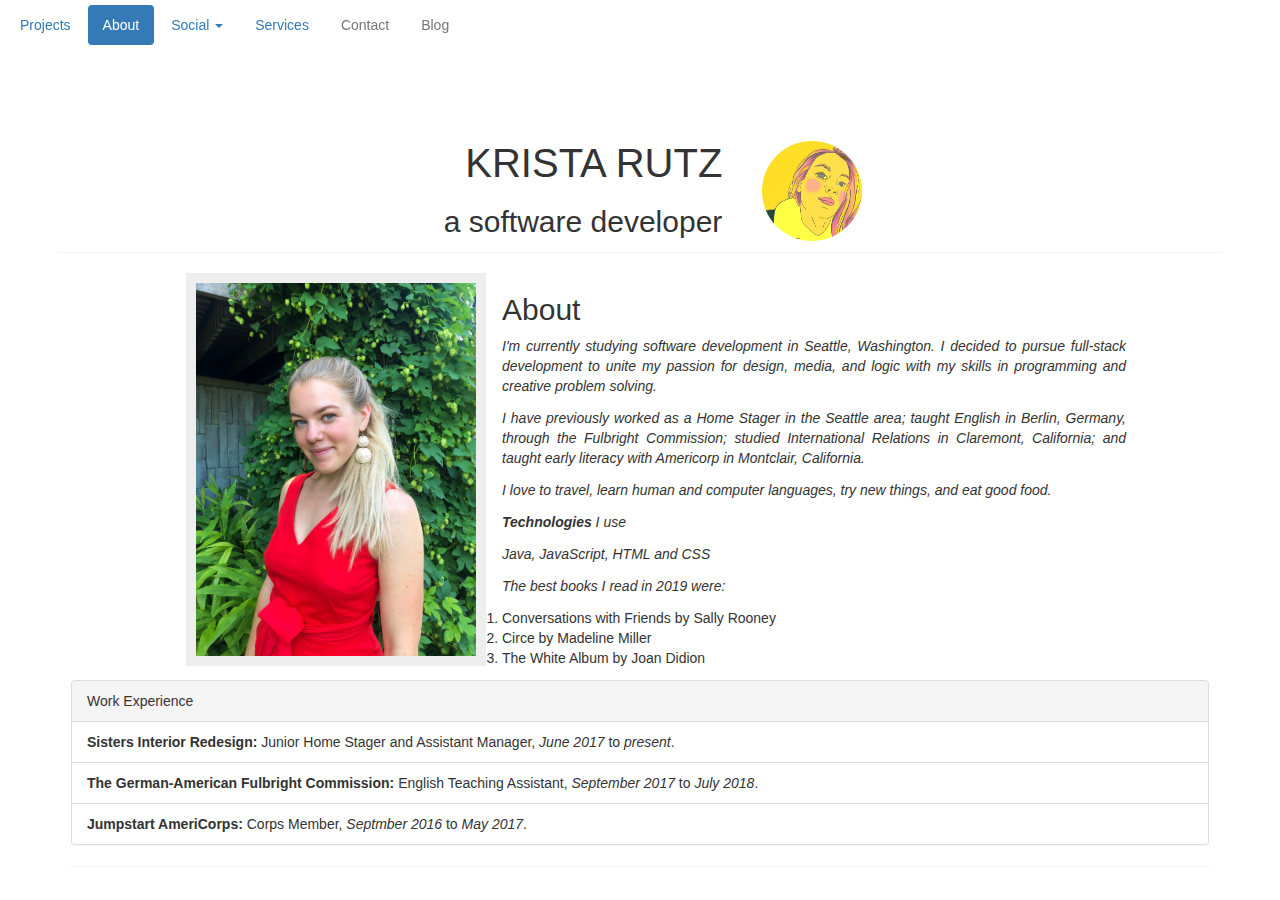
<file: about.html>
<!DOCTYPE html>
<html>
  <head>
    <link rel="stylesheet" href="css/styles.css" type="text/css">
    <link rel="stylesheet" href="css/bootstrap.css" type="text/css">
    <title>About: Krista Rutz</title>
  </head>
  <body>
    <script src="https://ajax.googleapis.com/ajax/libs/jquery/1.12.4/jquery.min.js"></script>
    <script src="js/bootstrap.min.js"></script>
    <div class="container">
      <div class="navigation navbar navbar-fixed-top">
        <div class="container-liquid">
          <ul class="nav nav-pills">
            <li role="presentation"><a href="index.html">Projects</a></li>
            <li role="presentation" class="active"><a href="#">About</a></li>
            <li role="presentation" class="dropdown">
              <a class="dropdown-toggle" data-toggle="dropdown" href="#" role="button" aria-haspopup="true" aria-expanded="false">
                Social <span class="caret"></span></a>
              <ul class="dropdown-menu">
                <li><a href="https://www.linkedin.com/in/kristarutz/">LinkedIn</a></li>
                <li><a href="https://github.com/KristaRutz">GitHub</a></li>
                <li role="separator" class="divider"></li>
                <li><a href="https://www.instagram.com/rutz.jpg/?hl=en">Instagram</a></li>
                <li><a href="https://flickr.com/photos/139623833@N06/">Flickr</a></li>
              </ul>
            </li>
            <li role="presentation"><a href="services.html">Services</a></li>
            <li role="presentation" class="disabled"><a href="#">Contact</a></li>
            <li role="presentation" class="disabled"><a href="#">Blog</a></li>
          </ul>
        </div>
      </div>
      <div class="row pageHeading panel">
        <div class="col-xs-7">
          <h1>Krista Rutz</h1>
          <h2>A software developer</h2>
        </div>
        <div class="col-xs-1">
          <img src="img/krista-icon.jpg" alt="A digital drawing of Krista">
        </div>
      </div>
      <div class="aboutSection panel">
        <div class="container">
          <img src="img/krista-brooklyn-botanic.jpg" alt="Krista in Brooklyn, NY">
          <h2>About</h2>
          <p>I'm currently studying software development in Seattle, Washington. I decided to pursue full-stack development to unite my passion for design, media, and logic with my skills in programming and creative problem solving. </p>
          <p>I have previously worked as a Home Stager in the Seattle area; taught English in Berlin, Germany, through the Fulbright Commission; studied International Relations in Claremont, California; and taught early literacy with Americorp in Montclair, California.</p>
          <p>I love to travel, learn human and computer languages, try new things, and eat good food.</p>
          <p><strong>Technologies</strong> I use</p>
          <p>Java, JavaScript, HTML and CSS</p>
          <p>The best books I read in 2019 were:</p>
          </p><ol>
            <li>Conversations with Friends by Sally Rooney</li>
            <li>Circe by Madeline Miller</li>
            <li>The White Album by Joan Didion</li>
          </ol></p>
        </div> 
        <div class="panel panel-default">
          <div class="panel-heading">Work Experience</div>
          <ul class="list-group">
            <li class="list-group-item"><strong>Sisters Interior Redesign:</strong> Junior Home Stager and Assistant Manager, <em>June 2017</em> to <em>present</em>.</li>
            <li class="list-group-item"><strong>The German-American Fulbright Commission:</strong> English Teaching Assistant, <em>September 2017</em> to <em>July 2018</em>.</li>
            <li class="list-group-item"><strong>Jumpstart AmeriCorps:</strong> Corps Member, <em>Septmber 2016</em> to <em>May 2017</em>.</li>
          </ul>
      </div>
      </div>
    </div>
  </body>
</html>
</file>
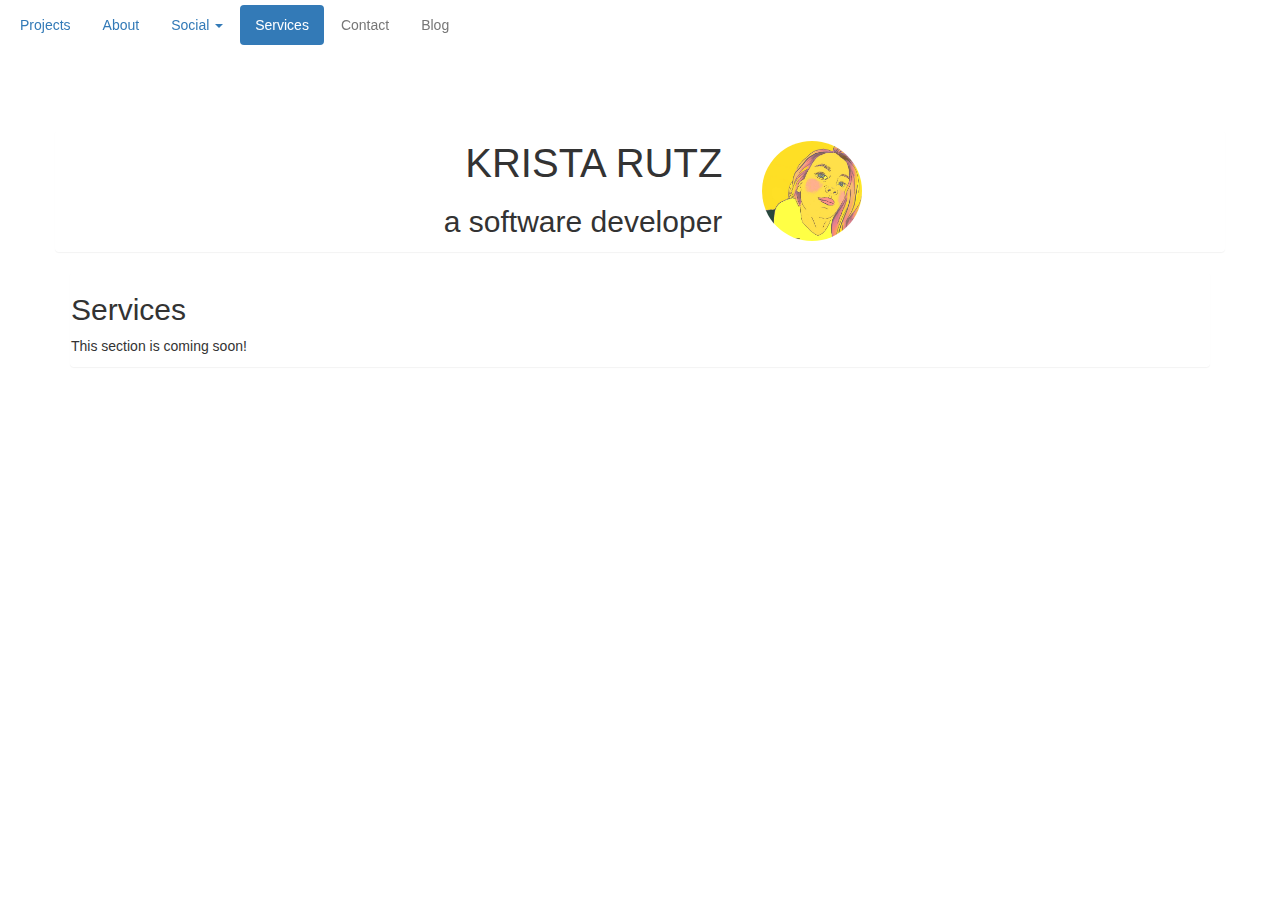
<file: services.html>
<!DOCTYPE html>
<html>
  <head>
    <link rel="stylesheet" href="css/styles.css" type="text/css">
    <link rel="stylesheet" href="css/bootstrap.css" type="text/css">
    <title>Portfolio: Krista Rutz</title>
  </head>
  <body>
    <script src="https://ajax.googleapis.com/ajax/libs/jquery/1.12.4/jquery.min.js"></script>
    <script src="js/bootstrap.min.js"></script>
    <div class="container">
      <div class="navigation navbar navbar-fixed-top">
        <div class="container-liquid">
          <ul class="nav nav-pills">
            <li role="presentation"><a href="index.html">Projects</a></li>
            <li role="presentation"><a href="about.html">About</a></li>
            <li role="presentation" class="dropdown">
              <a class="dropdown-toggle" data-toggle="dropdown" href="#" role="button" aria-haspopup="true" aria-expanded="false">
                Social <span class="caret"></span></a>
              <ul class="dropdown-menu">
                <li><a href="https://www.linkedin.com/in/kristarutz/">LinkedIn</a></li>
                <li><a href="https://github.com/KristaRutz">GitHub</a></li>
                <li role="separator" class="divider"></li>
                <li><a href="https://www.instagram.com/rutz.jpg/?hl=en">Instagram</a></li>
                <li><a href="https://flickr.com/photos/139623833@N06/">Flickr</a></li>
              </ul>
            </li>
            <li role="presentation"  class="active"><a href="#">Services</a></li>
            <li role="presentation" class="disabled"><a href="#">Contact</a></li>
            <li role="presentation" class="disabled"><a href="#">Blog</a></li>
          </ul>
        </div>
      </div>
      <div class="row pageHeading panel">
        <div class="col-xs-7">
          <h1>Krista Rutz</h1>
          <h2>A software developer</h2>
        </div>
        <div class="col-xs-1">
          <img src="img/krista-icon.jpg" alt="A digital drawing of Krista">
        </div>
      </div>
      <div class="panel">
        <h2>Services</h2>
        <p>This section is coming soon!</p>
      </div>
    </div>
  </body>
</html>
</file>
<file: css/styles.css>
.navigation {
  margin: -20px;
  padding: 25px;
  background-color: #ffffff;
  box-shadow: 0px 25px 20px #ffffff;
}

.heading {
  text-align: center;
  margin: 60px 0px 100px 0px;
  background-color: white;
  text-transform: lowercase;
}

.heading h1 {
  font-size: 40px;
  margin: 30px 0px 0px 0px;
  text-transform: uppercase;
}

.heading img {
  margin: 10px;
  max-width: 200px;
  border-radius: 50%;
}

.pageHeading {
  text-align: center;
  margin: 60px 0px 0px 0px;
  background-color: white;
  text-transform: lowercase;
  text-align: right;
}

.pageHeading h1 {
  font-size: 40px;
  margin: 10px 0px 0px 0px;
  text-transform: uppercase;
}

.pageHeading img {
  margin: 10px;
  max-width: 100px;
  border-radius: 50%;
}
/* 
.portfolioTable {
  display: table;
  width: 100%;
}

.portfolioCol {
  display: table-column;
} */

.portfolioTable {
  display: flex;
  flex-wrap: wrap;
}
.portfolioCol {
  height: 100%;
  padding-bottom: 15px;
}

.aboutSection img {
  width: 300px;
  border: solid;
  border-color: #eee;
  border-width: 10px;
  float: left;
  margin: 0px 16px 12px 100px;
}

.aboutSection p {
  font-style: italic;
  text-align: justify;
  margin: 0px 100px 12px 0px;
}

.aboutSection li {
  padding-left: -12px;
}

body {
  background-color: cornsilk;
  padding-top: 70px;
}

.portfolio {
  background-color: black;
}
</file>
